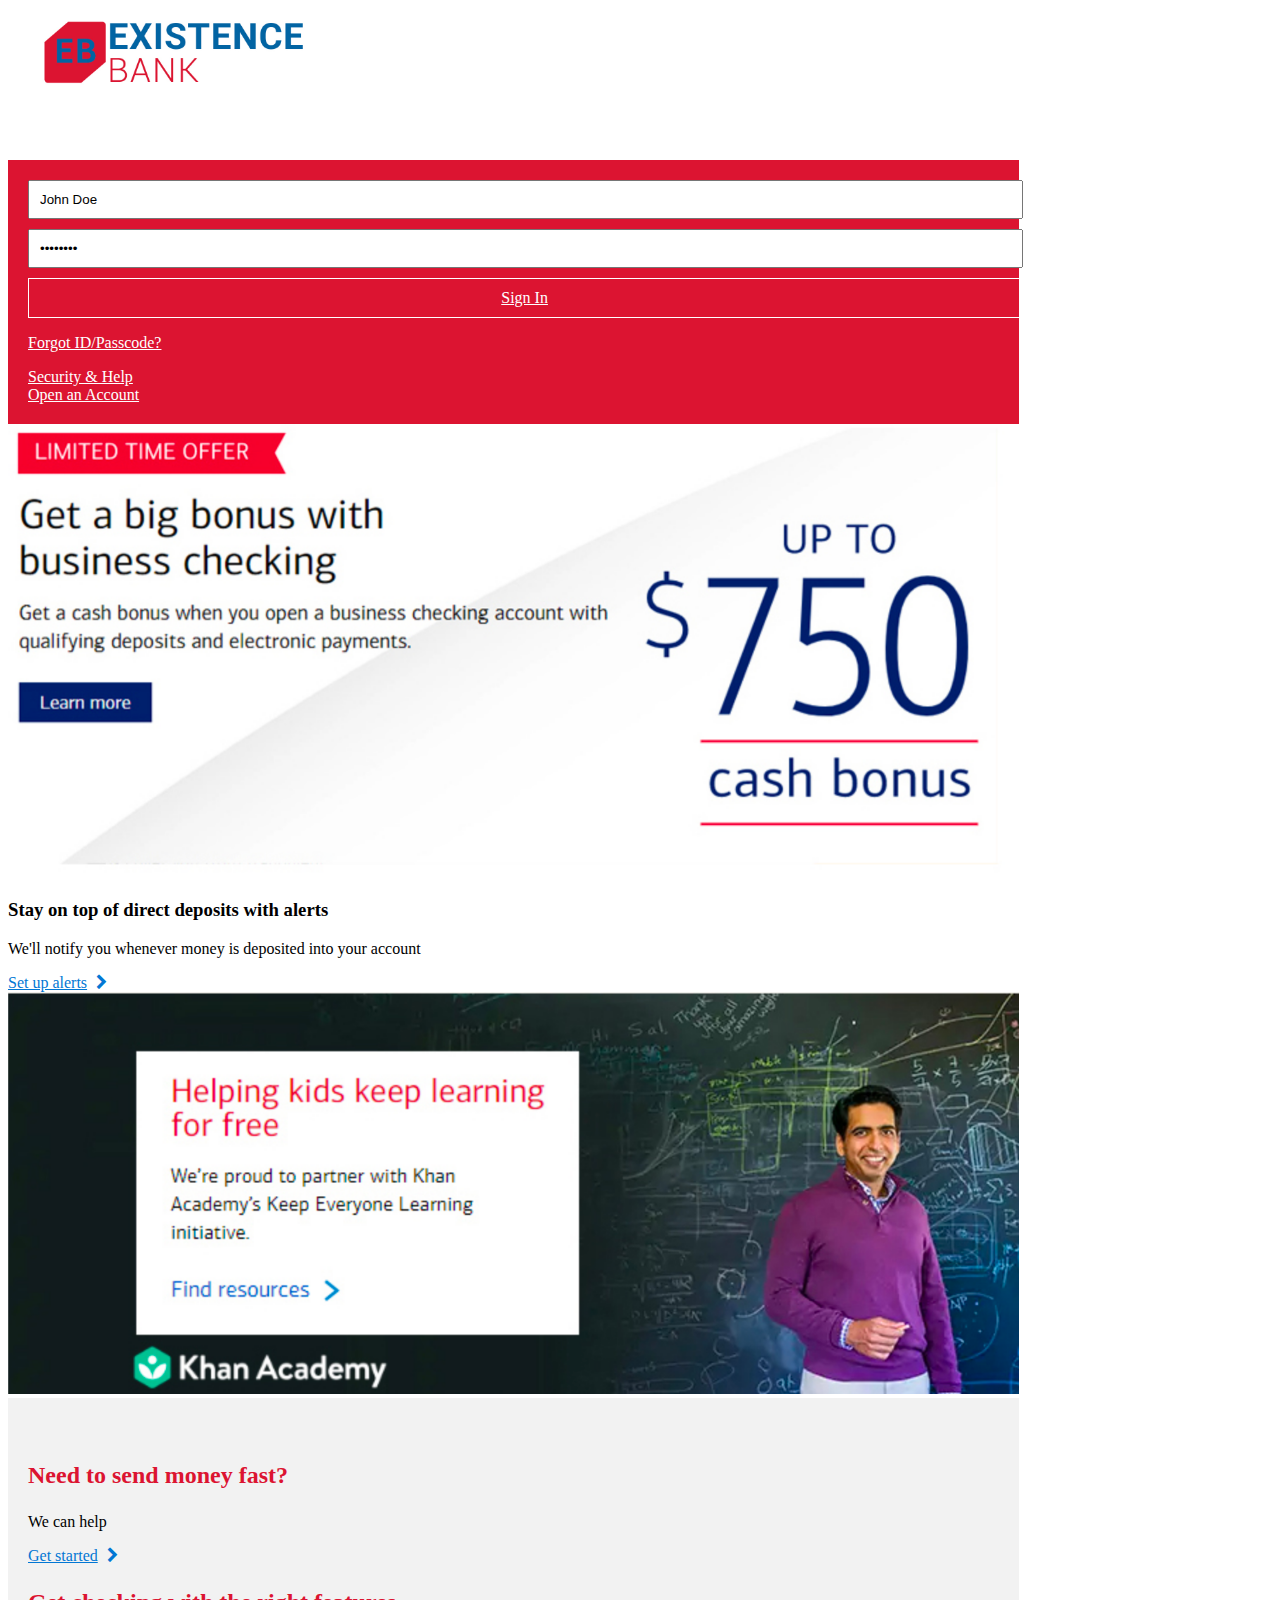
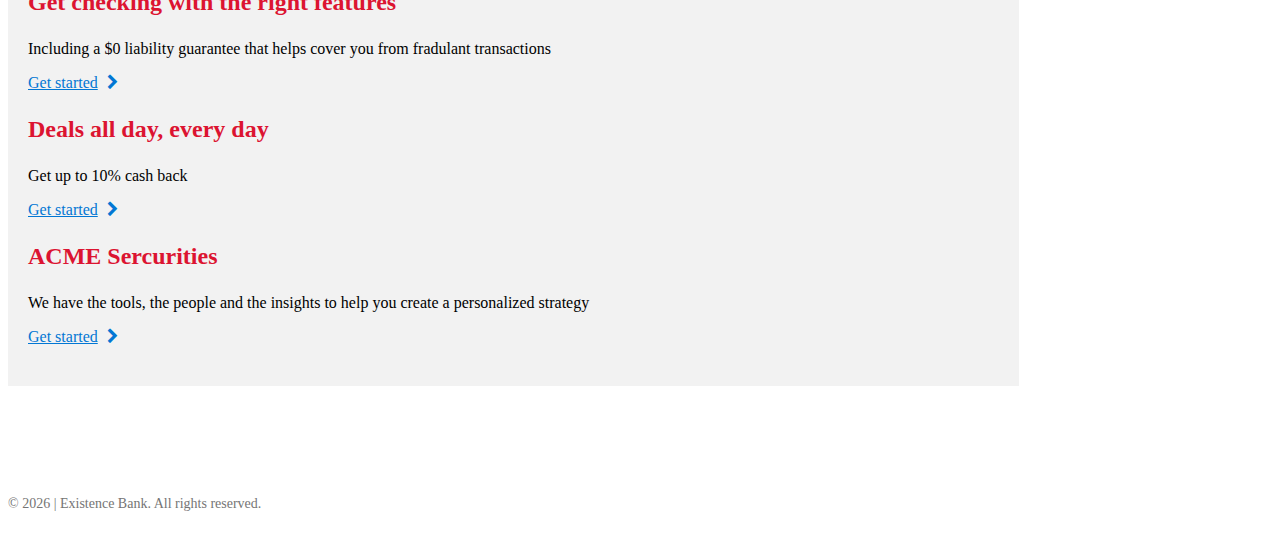
<file: index.html>
<!doctype html>
<html lang="en">
  <head>
    <meta charset="utf-8">
    <meta name="viewport" content="width=device-width, initial-scale=1, shrink-to-fit=no">
    <link rel="stylesheet" href="https://cdnjs.cloudflare.com/ajax/libs/font-awesome/4.7.0/css/font-awesome.min.css">
    <link rel="stylesheet" href="https://stackpath.bootstrapcdn.com/bootstrap/4.5.0/css/bootstrap.min.css" integrity="sha384-9aIt2nRpC12Uk9gS9baDl411NQApFmC26EwAOH8WgZl5MYYxFfc+NcPb1dKGj7Sk" crossorigin="anonymous">
    <link rel="stylesheet" href="assets/css/style.css">
    <title>Existence Bank</title>
  </head>
  <body>
    
    <nav class="navbar navbar-expand-lg navbar-light">
      <a class="navbar-brand" href="index.html"><img src="assets/images/logo.jpg"></a>
    </nav>
    <div class="page-container">
      <div class="container">

        <div class="row">
          <div class="col-md-4 login-container align-self-start">
            <input type="text" value="John Doe">
            <input type="password" value="password">
            <a class="login-btn" href="checking-savings.html">Sign In</a>
            <p><a href="#">Forgot ID/Passcode?</a></p>
            <a href="#">Security & Help</a>
            <div class="open-account"><a href="#">Open an Account</a></div>
          </div>
          <div class="col-md-8">
            <img src="assets/images/hero.png">
          </div>
        </div>

        <div class="row">
          <div class="col-md-4 align-self-start">
            <h3>Stay on top of direct deposits with alerts</h3>
            <p>We'll notify you whenever money is deposited into your account</p>
            <a class="link-arrow" href="#">Set up alerts</a>
          </div>
          <div class="col-md-8">
            <img src="assets/images/khan.png">
          </div>
        </div>

        <div class="row mt-5 banner-row">
          <div class="col-md-3">
            <h3 class="title-red">Need to send money fast?</h3>
            <p>We can help</p>
            <a class="link-arrow" href="#">Get started</a>
          </div>
          <div class="col-md-3">
            <h3 class="title-red">Get checking with the right features</h3>
            <p>Including a $0 liability guarantee that helps cover you from fradulant transactions</p>
            <a class="link-arrow" href="#">Get started</a>
          </div>
          <div class="col-md-3">
            <h3 class="title-red">Deals all day, every day</h3>
            <p>Get up to 10% cash back</p>
            <a class="link-arrow" href="#">Get started</a>
          </div>
          <div class="col-md-3 align-self-start">
            <h3 class="title-red">ACME Sercurities</h3>
            <p>We have the tools, the people and the insights to help you create a personalized strategy</p>
            <a class="link-arrow" href="#">Get started</a>
          </div>
        </div>

      </div>
    </div>

    <footer id="footer">
      <div class="container">
        &copy; <span id="footerDate"></span> | Existence Bank. All rights reserved.
      </div>
    </footer>

    <script src="https://code.jquery.com/jquery-3.5.1.slim.min.js" integrity="sha384-DfXdz2htPH0lsSSs5nCTpuj/zy4C+OGpamoFVy38MVBnE+IbbVYUew+OrCXaRkfj" crossorigin="anonymous"></script>
    <script src="https://cdn.jsdelivr.net/npm/popper.js@1.16.0/dist/umd/popper.min.js" integrity="sha384-Q6E9RHvbIyZFJoft+2mJbHaEWldlvI9IOYy5n3zV9zzTtmI3UksdQRVvoxMfooAo" crossorigin="anonymous"></script>
    <script src="https://stackpath.bootstrapcdn.com/bootstrap/4.5.0/js/bootstrap.min.js" integrity="sha384-OgVRvuATP1z7JjHLkuOU7Xw704+h835Lr+6QL9UvYjZE3Ipu6Tp75j7Bh/kR0JKI" crossorigin="anonymous"></script>
    <script>
      let d = new Date().getFullYear();
      document.getElementById("footerDate").innerHTML = d;
    </script>
  </body>
</html>
</file>
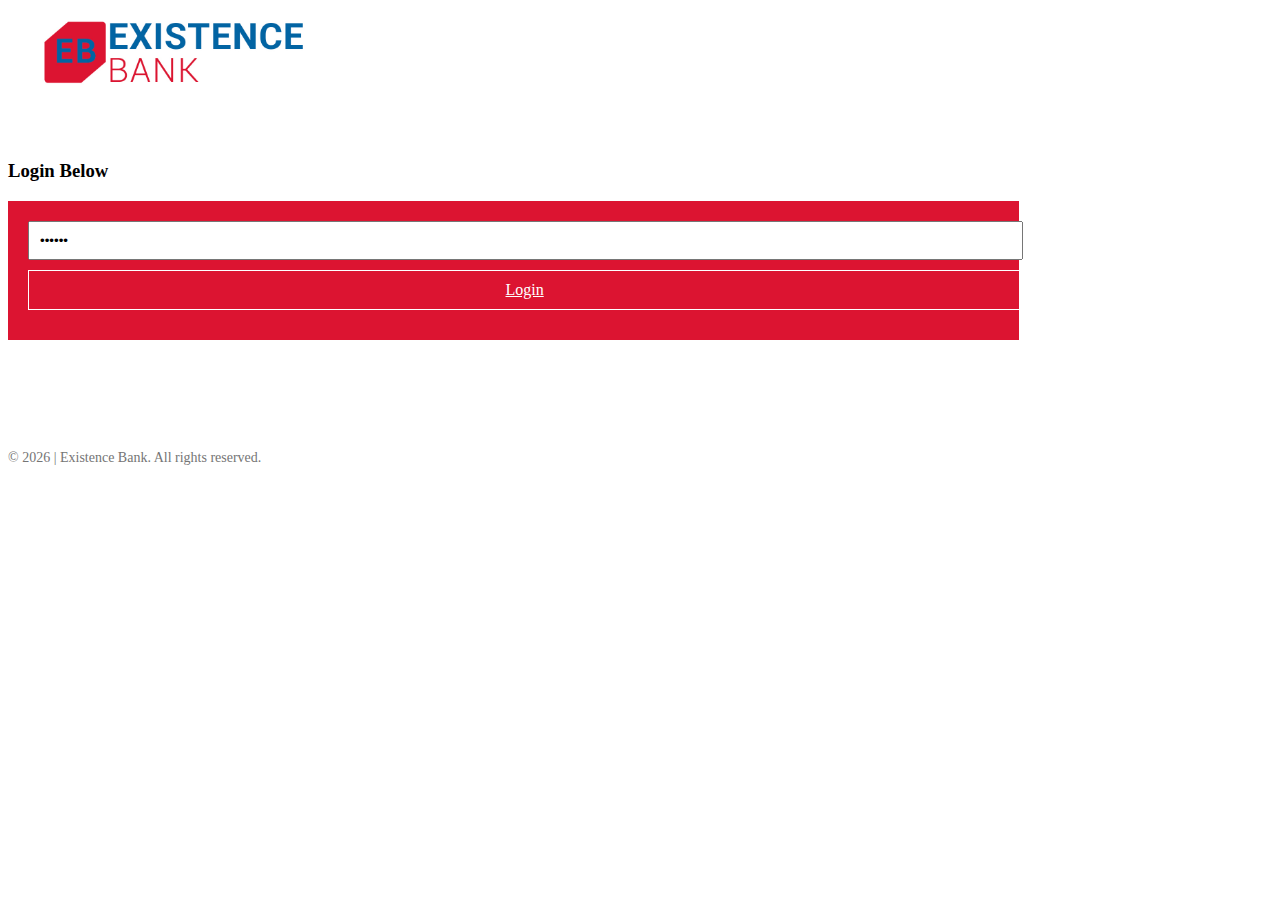
<file: login.html>
<!doctype html>
<html lang="en">
  <head>
    <meta charset="utf-8">
    <meta name="viewport" content="width=device-width, initial-scale=1, shrink-to-fit=no">
    <link rel="stylesheet" href="https://cdnjs.cloudflare.com/ajax/libs/font-awesome/4.7.0/css/font-awesome.min.css">
    <link rel="stylesheet" href="https://stackpath.bootstrapcdn.com/bootstrap/4.5.0/css/bootstrap.min.css" integrity="sha384-9aIt2nRpC12Uk9gS9baDl411NQApFmC26EwAOH8WgZl5MYYxFfc+NcPb1dKGj7Sk" crossorigin="anonymous">
    <link rel="stylesheet" href="assets/css/style.css">
    <title>Existence Bank</title>
  </head>
  <body>
    
    <nav class="navbar navbar-expand-lg navbar-light">
        <a class="navbar-brand" href="login.html"><img src="assets/images/logo.jpg"></a>
    </nav>
    <div class="page-container">
    <div class="container">
        <div class="row justify-content-center mb-3">
            <h3>Login Below</h3>
        </div>
        <div class="row">
        <div class="col-md-4 login-container align-self-start mx-auto">
            <input type="password" value="123456">
            <a class="login-btn" href="index.html">Login</a>
        </div>
        </div>
    </div>
    </div>

    <footer id="footer">
    <div class="container">
        &copy; <span id="footerDate"></span> | Existence Bank. All rights reserved.
    </div>
    </footer>

    <script src="https://code.jquery.com/jquery-3.5.1.slim.min.js" integrity="sha384-DfXdz2htPH0lsSSs5nCTpuj/zy4C+OGpamoFVy38MVBnE+IbbVYUew+OrCXaRkfj" crossorigin="anonymous"></script>
    <script src="https://cdn.jsdelivr.net/npm/popper.js@1.16.0/dist/umd/popper.min.js" integrity="sha384-Q6E9RHvbIyZFJoft+2mJbHaEWldlvI9IOYy5n3zV9zzTtmI3UksdQRVvoxMfooAo" crossorigin="anonymous"></script>
    <script src="https://stackpath.bootstrapcdn.com/bootstrap/4.5.0/js/bootstrap.min.js" integrity="sha384-OgVRvuATP1z7JjHLkuOU7Xw704+h835Lr+6QL9UvYjZE3Ipu6Tp75j7Bh/kR0JKI" crossorigin="anonymous"></script>
    <script>
      let d = new Date().getFullYear();
      document.getElementById("footerDate").innerHTML = d;
    </script>
  </body>
</html>
</file>
<file: assets/css/style.css>
/****************************************
* BASE
****************************************/

body a {
    color: #0277d4;
}
body a:hover {
    text-decoration: none;
}
input[type="text"], input[type="password"] {
    width: 100%;
    padding: 10px;
}
img {
    max-width: 100%;
}
.page-container {
    margin-top: 60px;
}
.container {
    width: 80%;
    max-width: 1250px;
}

/****************************************
* UTILITIES
****************************************/

.link-arrow {
    position: relative;
}
.link-arrow::after {
    content: "\f054";
    font-family: FontAwesome;
    position: absolute;
    top: 0;
    right: -20px;
}
.title-red {
    color: #dc1431;
    font-size: 1.50rem;
}

/****************************************
* HEADER
****************************************/

.navbar {
    padding: .5rem 2rem;
}
.navbar-nav {
    width: 100%;
    justify-content: flex-end;
}
.navbar-brand img {
    max-width: 290px;
}
.current-menu-item {
    color: rgba(0,0,0,.9);
}

/****************************************
* HOME
****************************************/

.login-container {
    color: #fff;
    background: #dc1431;
    padding: 20px;
}
.login-container a {
    color: #fff;
}
.login-container .login-btn {
    width: 100%;
    color: #fff;
    background: transparent;
    text-align: center;
    display: block;
    padding: 10px;
    margin-bottom: 10px;
    border: 1px solid #fff;
}
.login-container input {
    margin: 0 0 10px 0;
}
.banner-row {
    background: #f2f2f2;
    padding: 40px 20px;
}

/****************************************
* FOOTER
****************************************/

#footer {
    margin-top: 90px;
}
#footer {
    color: #757575;
    font-size: 14px;
}
#footer .container {
    padding: 20px 0;
}

@media screen and (max-width: 980px) {
    .container {
        width: 90%;
    }
}
</file>
